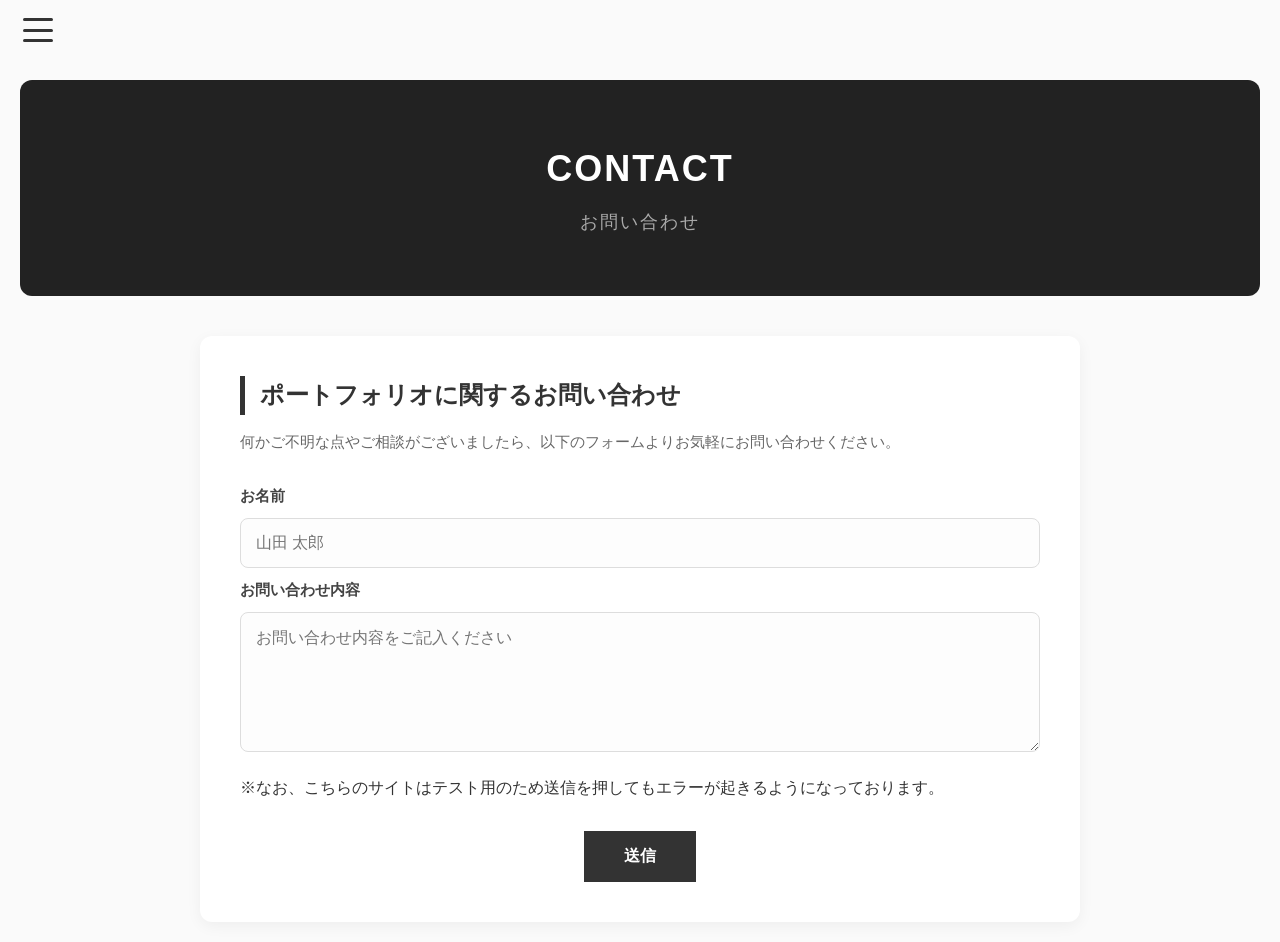
<file: contact.html>
<!DOCTYPE html>
<html lang="ja">
<head>
    <meta charset="UTF-8">
    <meta name="viewport" content="width=device-width, initial-scale=1.0">
    <title>お問い合わせ - ポートフォリオ</title>

    <link rel="stylesheet" href="style.css">
    
</head>
<body>

    <button class="hamburger-btn" id="menu-btn">
        <span></span>
        <span></span>
        <span></span>
    </button>

    <aside class="sidebar" id="sidebar">
        <nav>
            <a href="index.html" class="menu-link">プロフィール</a>
            <a href="hobby.html" class="menu-link">趣味</a>
            <a href="contact.html" class="menu-link">お問い合わせ</a>
        </nav>
    </aside>

    <main class="main-content">
        <header class="header-banner">
            <h1>CONTACT</h1>
            <h1>お問い合わせ</h1>
        </header>

        <div class="container">
            <h2 class="section-title">ポートフォリオに関するお問い合わせ</h2>
            
            <p class="lead-text">
                何かご不明な点やご相談がございましたら、以下のフォームよりお気軽にお問い合わせください。
            </p>
            
            <form action="#" method="post" class="contact-form">
                
                <div class="form-group">
                    <label for="name">お名前</label>
                    <input type="text" id="name" name="name" placeholder="山田 太郎" required>
                </div>

                <div class="form-group">
                    <label for="message">お問い合わせ内容</label>
                    <textarea id="message" name="message" rows="6" placeholder="お問い合わせ内容をご記入ください" required></textarea>
                </div>
                <p>※なお、こちらのサイトはテスト用のため送信を押してもエラーが起きるようになっております。                    
                </p>

                <div style="text-align: center; margin-top: 30px;">
                    <button type="submit" class="submit-btn">送信</button>
                </div>
                

            </form>
        </div>
    </main>
    <script src="script.js"></script>

</body>
</html>
</file>
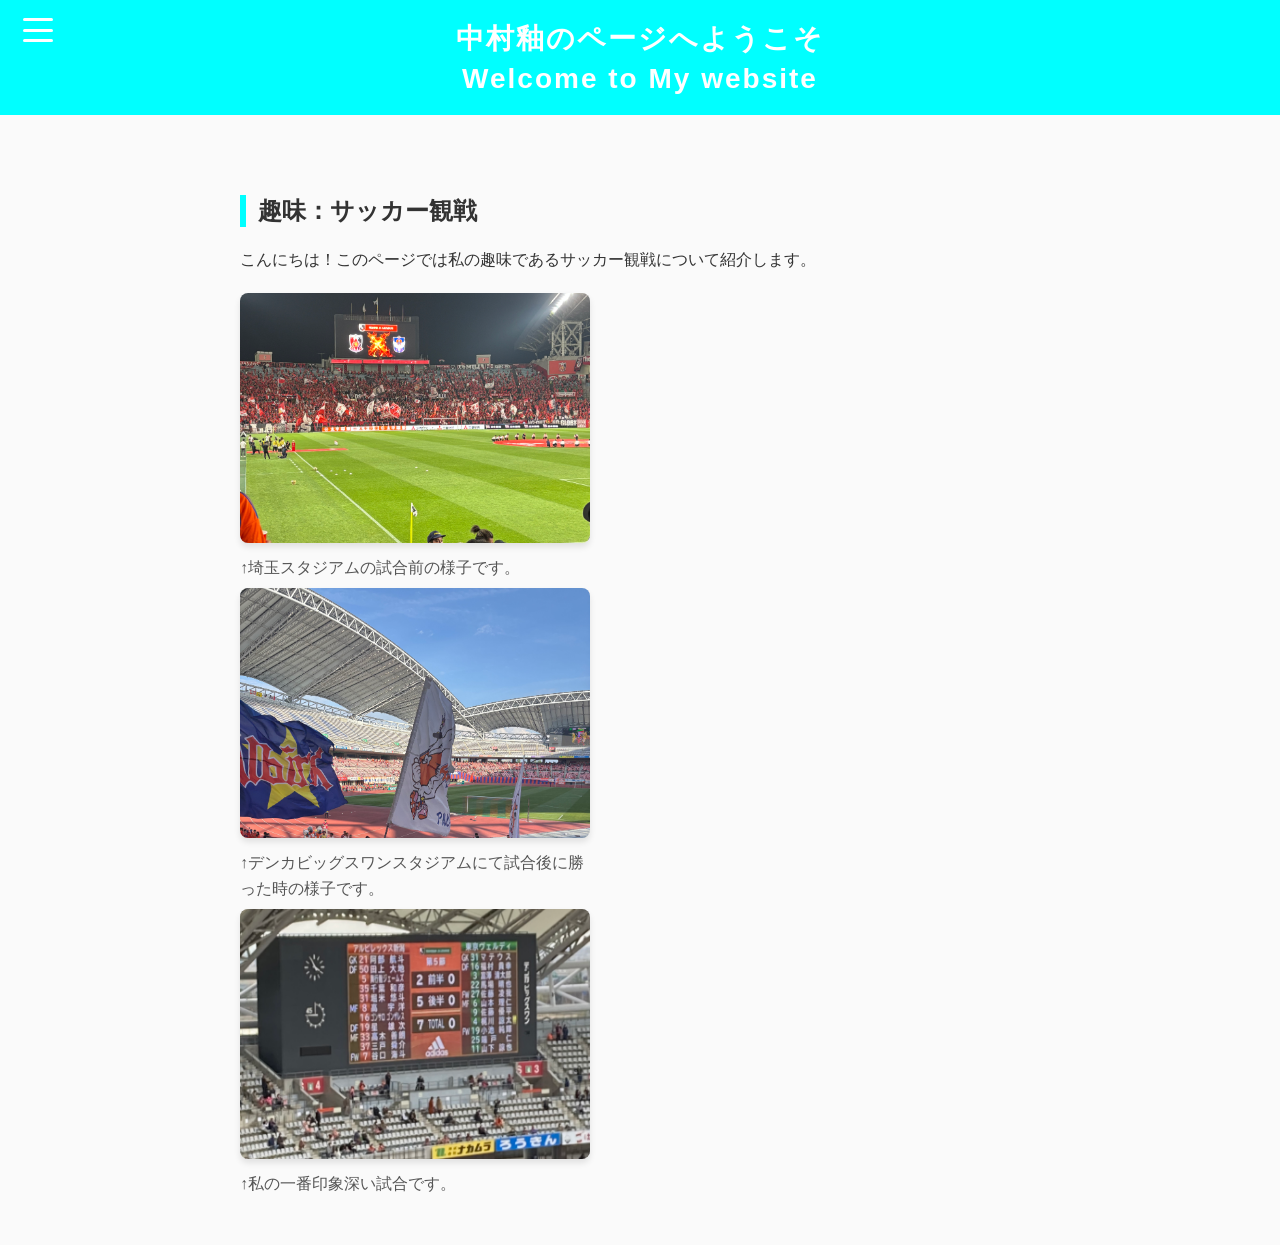
<file: hobby.html>
<!DOCTYPE html>
<html lang="ja">
<head>
    <meta charset="UTF-8">
    <meta name="viewport" content="width=device-width, initial-scale=1.0">
    <title>趣味のページ</title>
    <style>
        /* 全体の基本設定 */
        body {
            font-family: "Helvetica Neue", Arial, "Hiragino Kaku Gothic ProN", "Hiragino Sans", Meiryo, sans-serif;
            margin: 0;
            padding: 0;
            color: #333;
            background-color: #fafafa;
        }

        /* ★★★ 左上の三本線（ハンバーガー）ボタン ★★★ */
        .hamburger-btn {
            position: fixed; /* 画面の左上に固定 */
            top: 10px;       /* 余裕を持たせた位置に調整 */
            left: 15px;
            z-index: 100;    /* メニューより手前（一番上）に表示させる */
            background-color: transparent; /* 最初は背景を透明に */
            border: none;
            cursor: pointer; /* マウスを乗せたら指のマークにする */
            
            /* 背景に綺麗な余裕を持たせるための余白とサイズ */
            padding: 8px;
            width: 46px;        /* 線の幅30px + 左右の余白16px */
            height: 40px;       /* 線の高さ24px + 上下の余白16px */
            border-radius: 6px; /* 黒い背景の角を少し丸くする */
            box-sizing: border-box;
            
            display: flex;
            flex-direction: column;
            justify-content: space-between;
            
            /* 背景色が変わる動きを0.3秒かけて滑らかにする */
            transition: background-color 0.3s ease;
        }

        /* 💡 マウスカーソルを合わせたとき（hover）に背景を黒にする */
        .hamburger-btn:hover {
            background-color: #000000;
        }

        /* ★★★ 三本線の1本ずつのデザイン ★★★ */
        .hamburger-btn span {
            display: block;
            width: 100%;
            height: 3px;          /* 線の太さ */
            background-color: white; /* 線の色 */
            border-radius: 2px;
            transition: all 0.3s ease; /* 0.3秒かけて滑らかに動かす */
        }

        /* 💡 マウスカーソルを合わせたときの線の動き（三本線のときだけ動く設定） */
        .hamburger-btn:not(.active):hover span:nth-child(1) {
            transform: translateY(-2px); /* 一番上の線を少し上に上げる */
        }
        .hamburger-btn:not(.active):hover span:nth-child(3) {
            transform: translateY(2px);  /* 一番下の線を少し下に下げる */
        }

        /* ★★★ メニューが開いているとき（active）のバツ印への変形 ★★★ */
        .hamburger-btn.active span:nth-child(1) {
            transform: translateY(10px) rotate(45deg);
        }
        .hamburger-btn.active span:nth-child(2) {
            opacity: 0; /* 真ん中の線を消す */
        }
        .hamburger-btn.active span:nth-child(3) {
            transform: translateY(-11px) rotate(-45deg);
        }

        /* ★★★ スライドしてくる左側のメニューバー ★★★ */
        .sidebar {
            position: fixed;
            top: 0;
            left: -250px; /* 最初は隠しておく */
            width: 250px;
            height: 100vh;
            background-color: #333;
            padding-top: 70px;
            transition: left 0.3s ease;
            z-index: 50;
        }

        .sidebar.active {
            left: 0; 
        }

        .sidebar a {
            display: block;
            color: white;
            text-decoration: none;
            padding: 15px 20px;
            font-size: 16px;
            border-bottom: 1px solid #555;
        }

        .sidebar a:hover {
            background-color: aqua;
            color: #333;
        }

        /* ★★★ 右側のメインコンテンツ ★★★ */
        .header-banner {
            background-color: aqua;
            color: white;
            text-align: center;
            padding: 15px 0;
        }

        .header-banner h1 {
            margin: 5px 0;
            font-size: 28px;
            letter-spacing: 2px;
        }

        .container {
            max-width: 800px;
            margin: 0 auto;
            padding: 40px 20px;
        }

        .section-title {
            border-left: 6px solid aqua;
            padding-left: 12px;
            font-size: 24px;
            margin-top: 40px;
            margin-bottom: 20px;
        }

        .profile-info p {
            margin: 8px 0;
            font-size: 16px;
            line-height: 1.6;
        }

        /* ★★★ 写真と説明文を綺麗に並べる設定 ★★★ */
        .photo-gallery {
            display: flex;
            gap: 20px;
            margin-top: 20px;
            justify-content: flex-start; /* 💡 前回の修正通り「左寄せ」にしています */
        }

        .photo-item {
            width: 100%;
            max-width: 350px;
            text-align: center;
        }

        .photo-item img {
            width: 100%;
            height: 250px;
            object-fit: cover;
            border-radius: 8px;
            box-shadow: 0 4px 6px rgba(0,0,0,0.1);
        }

        .photo-caption {
            margin-top: 10px;
            font-size: 14px;
            color: #555;
            line-height: 1.5;
            text-align: left; /* キャプションの文字も左寄せに揃える場合 */
        }

        @media (max-width: 600px) {
            .photo-gallery {
                flex-direction: column;
                align-items: center;
            }
        }
    </style>
</head>
<body>

    <button class="hamburger-btn" id="menu-btn">
        <span></span>
        <span></span>
        <span></span>
    </button>

    <aside class="sidebar" id="sidebar">
        <nav>
            <a href="index.html" class="menu-link">プロフィール</a>
            <a href="hobby.html" class="menu-link">趣味</a>
            <a href="contact.html">お問い合わせ</a>
        </nav>
    </aside>

    <main class="main-content">
        <header class="header-banner">
            <h1>中村釉のページへようこそ</h1>
            <h1>Welcome to My website</h1>
        </header>

        <div class="container">
            <h2 class="section-title">趣味：サッカー観戦</h2>
            <div class="profile-info">
                <p>こんにちは！このページでは私の趣味であるサッカー観戦について紹介します。</p>
                
                <div class="photo-gallery">
                    <div class="photo-item">
                        <img src="urawa-albiex.jpg" alt="スタジアムの写真">
                        <p class="photo-caption">↑埼玉スタジアムの試合前の様子です。</p>
                    </div>
                </div>
                <div class="photo-item">
                    <img src="alb-1.jpg" alt="スタジアムの写真">
                    <p class="photo-caption">↑デンカビッグスワンスタジアムにて試合後に勝った時の様子です。</p>
                </div>
                <div class="photo-item">
                    <img src="alb-2.jpg" alt="スタジアムの写真">
                    <p class="photo-caption">↑私の一番印象深い試合です。</p>

                </div>

            </div>
        </div>
    </main>

    <script>
        const menuBtn = document.getElementById('menu-btn');
        const sidebar = document.getElementById('sidebar');

        // 三本線ボタンをクリックしたときの処理
        menuBtn.addEventListener('click', function() {
            sidebar.classList.toggle('active');
            menuBtn.classList.toggle('active'); // 💡 ボタン自身にも active クラスを付与
        });
    </script>
</body>
</html>
</file>
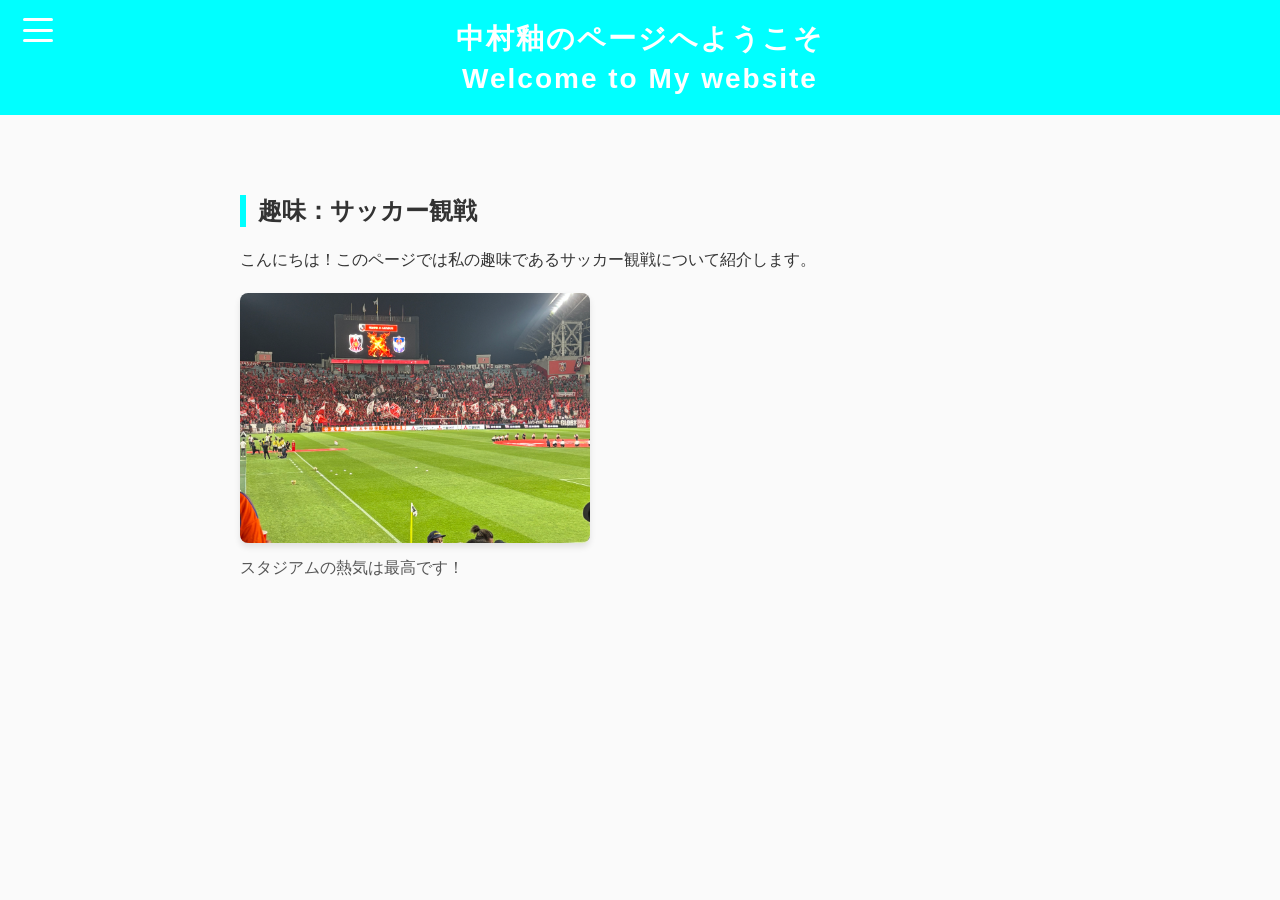
<file: 課題1/hobby.html>
<!DOCTYPE html>
<html lang="ja">
<head>
    <meta charset="UTF-8">
    <meta name="viewport" content="width=device-width, initial-scale=1.0">
    <title>趣味のページ</title>
    <style>
        /* 全体の基本設定 */
        body {
            font-family: "Helvetica Neue", Arial, "Hiragino Kaku Gothic ProN", "Hiragino Sans", Meiryo, sans-serif;
            margin: 0;
            padding: 0;
            color: #333;
            background-color: #fafafa;
        }

        /* ★★★ 左上の三本線（ハンバーガー）ボタン ★★★ */
        .hamburger-btn {
            position: fixed; /* 画面の左上に固定 */
            top: 10px;       /* 余裕を持たせた位置に調整 */
            left: 15px;
            z-index: 100;    /* メニューより手前（一番上）に表示させる */
            background-color: transparent; /* 最初は背景を透明に */
            border: none;
            cursor: pointer; /* マウスを乗せたら指のマークにする */
            
            /* 背景に綺麗な余裕を持たせるための余白とサイズ */
            padding: 8px;
            width: 46px;        /* 線の幅30px + 左右の余白16px */
            height: 40px;       /* 線の高さ24px + 上下の余白16px */
            border-radius: 6px; /* 黒い背景の角を少し丸くする */
            box-sizing: border-box;
            
            display: flex;
            flex-direction: column;
            justify-content: space-between;
            
            /* 背景色が変わる動きを0.3秒かけて滑らかにする */
            transition: background-color 0.3s ease;
        }

        /* 💡 マウスカーソルを合わせたとき（hover）に背景を黒にする */
        .hamburger-btn:hover {
            background-color: #000000;
        }

        /* ★★★ 三本線の1本ずつのデザイン ★★★ */
        .hamburger-btn span {
            display: block;
            width: 100%;
            height: 3px;          /* 線の太さ */
            background-color: white; /* 線の色 */
            border-radius: 2px;
            transition: all 0.3s ease; /* 0.3秒かけて滑らかに動かす */
        }

        /* 💡 マウスカーソルを合わせたときの線の動き（三本線のときだけ動く設定） */
        .hamburger-btn:not(.active):hover span:nth-child(1) {
            transform: translateY(-2px); /* 一番上の線を少し上に上げる */
        }
        .hamburger-btn:not(.active):hover span:nth-child(3) {
            transform: translateY(2px);  /* 一番下の線を少し下に下げる */
        }

        /* ★★★ メニューが開いているとき（active）のバツ印への変形 ★★★ */
        .hamburger-btn.active span:nth-child(1) {
            transform: translateY(10px) rotate(45deg);
        }
        .hamburger-btn.active span:nth-child(2) {
            opacity: 0; /* 真ん中の線を消す */
        }
        .hamburger-btn.active span:nth-child(3) {
            transform: translateY(-11px) rotate(-45deg);
        }

        /* ★★★ スライドしてくる左側のメニューバー ★★★ */
        .sidebar {
            position: fixed;
            top: 0;
            left: -250px; /* 最初は隠しておく */
            width: 250px;
            height: 100vh;
            background-color: #333;
            padding-top: 70px;
            transition: left 0.3s ease;
            z-index: 50;
        }

        .sidebar.active {
            left: 0; 
        }

        .sidebar a {
            display: block;
            color: white;
            text-decoration: none;
            padding: 15px 20px;
            font-size: 16px;
            border-bottom: 1px solid #555;
        }

        .sidebar a:hover {
            background-color: aqua;
            color: #333;
        }

        /* ★★★ 右側のメインコンテンツ ★★★ */
        .header-banner {
            background-color: aqua;
            color: white;
            text-align: center;
            padding: 15px 0;
        }

        .header-banner h1 {
            margin: 5px 0;
            font-size: 28px;
            letter-spacing: 2px;
        }

        .container {
            max-width: 800px;
            margin: 0 auto;
            padding: 40px 20px;
        }

        .section-title {
            border-left: 6px solid aqua;
            padding-left: 12px;
            font-size: 24px;
            margin-top: 40px;
            margin-bottom: 20px;
        }

        .profile-info p {
            margin: 8px 0;
            font-size: 16px;
            line-height: 1.6;
        }

        /* ★★★ 写真と説明文を綺麗に並べる設定 ★★★ */
        .photo-gallery {
            display: flex;
            gap: 20px;
            margin-top: 20px;
            justify-content: flex-start; /* 💡 前回の修正通り「左寄せ」にしています */
        }

        .photo-item {
            width: 100%;
            max-width: 350px;
            text-align: center;
        }

        .photo-item img {
            width: 100%;
            height: 250px;
            object-fit: cover;
            border-radius: 8px;
            box-shadow: 0 4px 6px rgba(0,0,0,0.1);
        }

        .photo-caption {
            margin-top: 10px;
            font-size: 14px;
            color: #555;
            line-height: 1.5;
            text-align: left; /* キャプションの文字も左寄せに揃える場合 */
        }

        @media (max-width: 600px) {
            .photo-gallery {
                flex-direction: column;
                align-items: center;
            }
        }
    </style>
</head>
<body>

    <button class="hamburger-btn" id="menu-btn">
        <span></span>
        <span></span>
        <span></span>
    </button>

    <aside class="sidebar" id="sidebar">
        <nav>
            <a href="index.html" class="menu-link">プロフィール</a>
            <a href="hobby.html" class="menu-link">趣味</a>
            <a href="contact.html">お問い合わせ</a>
        </nav>
    </aside>

    <main class="main-content">
        <header class="header-banner">
            <h1>中村釉のページへようこそ</h1>
            <h1>Welcome to My website</h1>
        </header>

        <div class="container">
            <h2 class="section-title">趣味：サッカー観戦</h2>
            <div class="profile-info">
                <p>こんにちは！このページでは私の趣味であるサッカー観戦について紹介します。</p>
                
                <div class="photo-gallery">
                    <div class="photo-item">
                        <img src="urawa-albiex.jpg" alt="スタジアムの写真">
                        <p class="photo-caption">スタジアムの熱気は最高です！</p>
                    </div>
                </div>

            </div>
        </div>
    </main>

    <script>
        const menuBtn = document.getElementById('menu-btn');
        const sidebar = document.getElementById('sidebar');

        // 三本線ボタンをクリックしたときの処理
        menuBtn.addEventListener('click', function() {
            sidebar.classList.toggle('active');
            menuBtn.classList.toggle('active'); // 💡 ボタン自身にも active クラスを付与
        });
    </script>
</body>
</html>
</file>
<file: style.css>
/* ==========================================
   全体の基本設定
========================================== */
body {
    font-family: "Helvetica Neue", Arial, "Hiragino Kaku Gothic ProN", "Hiragino Sans", Meiryo, sans-serif;
    margin: 0;
    padding: 0;
    color: #333;
    background-color: #fafafa; 
    line-height: 1.6;
}

/* ==========================================
   ハンバーガーボタンとメニュー
========================================== */
.hamburger-btn {
    position: fixed;
    top: 10px;
    left: 15px;
    z-index: 100;
    background-color: transparent;
    border: none;
    cursor: pointer;
    padding: 8px;
    width: 46px;
    height: 40px;
    border-radius: 6px;
    display: flex;
    flex-direction: column;
    justify-content: space-between;
    transition: background-color 0.3s ease;
}

.hamburger-btn:hover {
    background-color: #000000;
}

.hamburger-btn span {
    display: block;
    width: 100%;
    height: 3px;
    background-color: #333;
    border-radius: 2px;
    transition: all 0.3s ease;
}

.hamburger-btn:hover span {
    background-color: #fff;
}

/* メニューが開いているとき（active）のバツ印への変形 */
.hamburger-btn.active span:nth-child(1) {
    transform: translateY(11px) rotate(45deg);
    background-color: #fff;
}
.hamburger-btn.active span:nth-child(2) {
    opacity: 0;
}
.hamburger-btn.active span:nth-child(3) {
    transform: translateY(-11px) rotate(-45deg);
    background-color: #fff;
}

/* サイドバー */
.sidebar {
    position: fixed;
    top: 0;
    left: -260px;
    width: 260px;
    height: 100%;
    background-color: #111;
    z-index: 90;
    transition: left 0.3s ease;
    padding-top: 80px;
    box-sizing: border-box;
}

.sidebar.active {
    left: 0;
}

.sidebar nav {
    display: flex;
    flex-direction: column;
}

.menu-link {
    display: block;
    padding: 15px 25px;
    color: #ccc;
    text-decoration: none;
    font-size: 16px;
    border-bottom: 1px solid #222;
    transition: background-color 0.2s ease, color 0.2s ease;
}

.menu-link:hover {
    background-color: #222;
    color: #fff;
}

/* ==========================================
   レイアウト（メインコンテンツ・ヘッダー・コンテナ）
========================================== */
.main-content {
    padding: 20px;
    padding-top: 80px;
    transition: margin-left 0.3s ease;
}

.header-banner {
    background-color: #222;
    color: #fff;
    padding: 60px 20px;
    text-align: center;
    border-radius: 12px;
    margin-bottom: 40px;
}

.header-banner h1 {
    margin: 0;
    font-size: 36px;
    letter-spacing: 2px;
}

.header-banner h1 + h1 {
    font-size: 18px;
    color: #aaa;
    margin-top: 10px;
    font-weight: normal;
}

.container {
    max-width: 800px;
    margin: 0 auto;
    background-color: #fff;
    padding: 40px;
    border-radius: 12px;
    box-shadow: 0 4px 15px rgba(0,0,0,0.05);
}

.section-title {
    font-size: 24px;
    border-left: 5px solid #333;
    padding-left: 15px;
    margin-top: 0;
    margin-bottom: 15px;
}

.lead-text {
    color: #666;
    margin-bottom: 30px;
    font-size: 15px;
}

/* ==========================================
   プロフィール表（テーブル）のデザイン
========================================== */
.profile-table {
    width: 100%;
    border-collapse: collapse;
    margin-top: 20px;
    margin-bottom: 40px;
    background-color: #ffffff;
    box-shadow: 0 2px 5px rgba(0,0,0,0.05);
    border-radius: 8px;
    overflow: hidden;
}

.profile-table th {
    width: 30%;
    background-color: #e0fbfb;
    color: #008b8b;
    text-align: left;
    padding: 15px 20px;
    font-weight: bold;
    border-bottom: 1px solid #eeeeee;
}

.profile-table td {
    padding: 15px 20px;
    border-bottom: 1px solid #eeeeee;
    line-height: 1.6;
}

.profile-table tr:last-child th,
.profile-table tr:last-child td {
    border-bottom: none;
}

@media (max-width: 600px) {
    .profile-table th, .profile-table td {
        padding: 12px 15px;
        font-size: 15px;
    }
}

/* ==========================================
   お問い合わせフォームのデザイン
========================================== */
.contact-form {
    margin-top: 20px;
}

.form-group {
    margin-bottom: 10px;
}

.form-group label {
    display: block;
    margin-bottom: 10px;
    font-weight: bold;
    color: #444;
    font-size: 15px;
}

.form-group input,
.form-group textarea {
    width: 100%;
    padding: 15px;
    border: 1px solid #ddd; 
    border-radius: 8px; 
    box-sizing: border-box;
    font-size: 16px;
    font-family: inherit;
    transition: border-color 0.3s ease, box-shadow 0.3s ease;
    background-color: #fdfdfd;
}

.form-group input:focus,
.form-group textarea:focus {
    outline: none;
    border-color: #333; 
    background-color: #fff;
    box-shadow: 0 0 0 3px rgba(0,0,0,0.05);
}

.submit-btn {
    display: inline-block;
    padding: 15px 40px;
    background-color: #333;
    color: white;
    border: none;
    border-radius: 10x;
    font-size: 16px;
    font-weight: bold;
    cursor: pointer;
    transition: background-color 0.3s ease, transform 0.1s ease;
}

.submit-btn:hover {
    background-color: #555;
}
</file>
